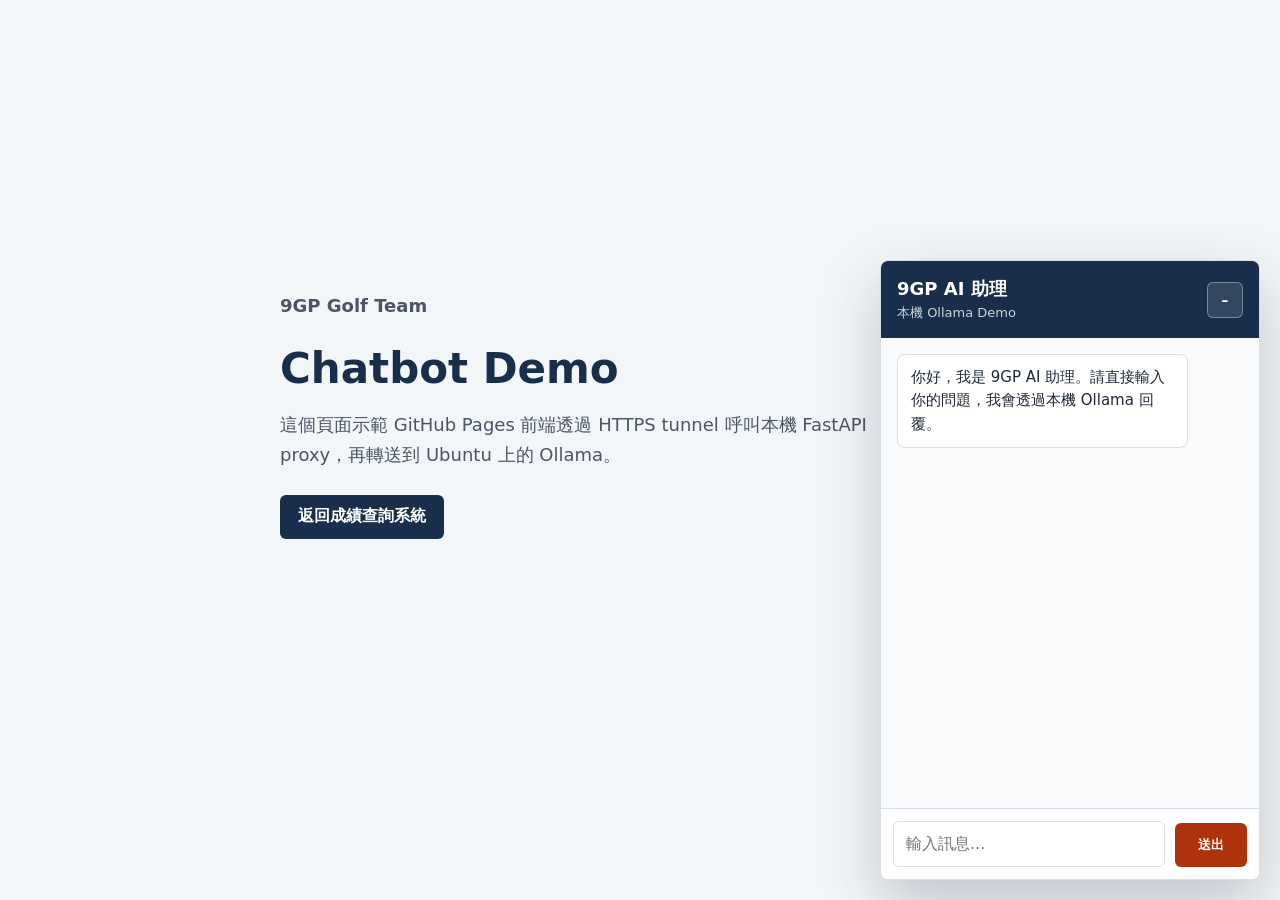
<file: chatbot.html>
<!DOCTYPE html>
<html lang="zh-TW">
<head>
    <meta charset="UTF-8">
    <meta name="viewport" content="width=device-width, initial-scale=1.0">
    <title>9GP Golf Team Chatbot Demo</title>
    <link rel="stylesheet" href="./chatbot.css">
</head>
<body>
    <main class="demo-page">
        <section class="demo-hero">
            <p class="demo-kicker">9GP Golf Team</p>
            <h1>Chatbot Demo</h1>
            <p>這個頁面示範 GitHub Pages 前端透過 HTTPS tunnel 呼叫本機 FastAPI proxy，再轉送到 Ubuntu 上的 Ollama。</p>
            <a class="demo-link" href="./index.html">返回成績查詢系統</a>
        </section>
    </main>

    <section class="chat-widget" aria-label="9GP AI chatbot">
        <button id="chatToggle" class="chat-toggle" type="button" aria-expanded="true" aria-controls="chatPanel">
            <span>AI</span>
        </button>

        <div id="chatPanel" class="chat-panel">
            <header class="chat-header">
                <div>
                    <h2>9GP AI 助理</h2>
                    <p>本機 Ollama Demo</p>
                </div>
                <button id="chatClose" class="chat-icon-button" type="button" aria-label="收合聊天視窗">-</button>
            </header>

            <div id="chatMessages" class="chat-messages" aria-live="polite">
                <div class="chat-message assistant">
                    <div class="chat-bubble">你好，我是 9GP AI 助理。請直接輸入你的問題，我會透過本機 Ollama 回覆。</div>
                </div>
            </div>

            <form id="chatForm" class="chat-form">
                <label class="sr-only" for="chatInput">輸入訊息</label>
                <textarea id="chatInput" rows="1" maxlength="1000" placeholder="輸入訊息..." required></textarea>
                <button id="chatSubmit" type="submit">送出</button>
            </form>
        </div>
    </section>

    <script src="./chatbot.js?v=20260609-tunnel"></script>
</body>
</html>
</file>
<file: chatbot.css>
:root {
    color-scheme: light;
    --primary: #182E4A;
    --accent: #AE320B;
    --paper: #ffffff;
    --line: #d8dee8;
    --muted: #657084;
    --bg: #f3f6f9;
}

* {
    box-sizing: border-box;
}

body {
    margin: 0;
    min-height: 100vh;
    font-family: system-ui, -apple-system, BlinkMacSystemFont, "Segoe UI", sans-serif;
    color: #1f2937;
    background: var(--bg);
}

.demo-page {
    min-height: 100vh;
    display: grid;
    place-items: center;
    padding: 32px 20px 120px;
}

.demo-hero {
    width: min(720px, 100%);
}

.demo-kicker {
    margin: 0 0 10px;
    color: var(--accent);
    font-weight: 700;
}

.demo-hero h1 {
    margin: 0;
    color: var(--primary);
    font-size: 42px;
    line-height: 1.1;
}

.demo-hero p {
    max-width: 620px;
    margin: 18px 0 24px;
    color: #4b5563;
    font-size: 18px;
    line-height: 1.7;
}

.demo-link {
    display: inline-flex;
    align-items: center;
    min-height: 44px;
    padding: 0 18px;
    border-radius: 6px;
    background: var(--primary);
    color: white;
    font-weight: 700;
    text-decoration: none;
}

.chat-widget {
    position: fixed;
    right: 20px;
    bottom: 20px;
    z-index: 1000;
}

.chat-toggle {
    display: none;
    width: 56px;
    height: 56px;
    border: 0;
    border-radius: 50%;
    background: var(--primary);
    color: white;
    font-weight: 800;
    box-shadow: 0 14px 30px rgba(24, 46, 74, 0.28);
    cursor: pointer;
}

.chat-panel {
    width: min(380px, calc(100vw - 32px));
    height: min(620px, calc(100vh - 40px));
    display: flex;
    flex-direction: column;
    overflow: hidden;
    border: 1px solid var(--line);
    border-radius: 8px;
    background: var(--paper);
    box-shadow: 0 24px 60px rgba(15, 23, 42, 0.22);
}

.chat-widget.is-collapsed .chat-toggle {
    display: inline-grid;
    place-items: center;
}

.chat-widget.is-collapsed .chat-panel {
    display: none;
}

.chat-header {
    display: flex;
    align-items: center;
    justify-content: space-between;
    gap: 16px;
    padding: 16px;
    background: var(--primary);
    color: white;
}

.chat-header h2 {
    margin: 0;
    font-size: 18px;
}

.chat-header p {
    margin: 3px 0 0;
    color: rgba(255, 255, 255, 0.78);
    font-size: 13px;
}

.chat-icon-button {
    width: 36px;
    height: 36px;
    border: 1px solid rgba(255, 255, 255, 0.35);
    border-radius: 6px;
    background: rgba(255, 255, 255, 0.12);
    color: white;
    font-size: 22px;
    line-height: 1;
    cursor: pointer;
}

.chat-messages {
    flex: 1;
    display: flex;
    flex-direction: column;
    gap: 12px;
    padding: 16px;
    overflow-y: auto;
    background: #f8fafc;
}

.chat-message {
    display: flex;
}

.chat-message.user {
    justify-content: flex-end;
}

.chat-bubble {
    max-width: 84%;
    padding: 11px 13px;
    border-radius: 8px;
    line-height: 1.55;
    white-space: pre-wrap;
    word-break: break-word;
    font-size: 15px;
}

.chat-message.assistant .chat-bubble {
    border: 1px solid var(--line);
    background: white;
}

.chat-message.user .chat-bubble {
    background: var(--primary);
    color: white;
}

.chat-message.error .chat-bubble {
    border: 1px solid #f0b4a2;
    background: #fff4f0;
    color: #8f2a09;
}

.chat-message.loading .chat-bubble {
    color: var(--muted);
}

.chat-form {
    display: flex;
    gap: 10px;
    align-items: flex-end;
    padding: 12px;
    border-top: 1px solid var(--line);
    background: white;
}

.chat-form textarea {
    flex: 1;
    min-height: 44px;
    max-height: 130px;
    resize: none;
    border: 1px solid var(--line);
    border-radius: 6px;
    padding: 11px 12px;
    font: inherit;
    line-height: 1.4;
}

.chat-form textarea:focus {
    outline: 2px solid rgba(24, 46, 74, 0.18);
    border-color: var(--primary);
}

.chat-form button {
    min-width: 72px;
    min-height: 44px;
    border: 0;
    border-radius: 6px;
    background: var(--accent);
    color: white;
    font-weight: 700;
    cursor: pointer;
}

.chat-form button:disabled {
    cursor: not-allowed;
    opacity: 0.58;
}

.sr-only {
    position: absolute;
    width: 1px;
    height: 1px;
    padding: 0;
    margin: -1px;
    overflow: hidden;
    clip: rect(0, 0, 0, 0);
    white-space: nowrap;
    border: 0;
}

@media (max-width: 640px) {
    .demo-hero h1 {
        font-size: 34px;
    }

    .chat-widget {
        right: 12px;
        bottom: 12px;
    }

    .chat-panel {
        width: calc(100vw - 24px);
        height: min(580px, calc(100vh - 24px));
    }
}
</file>
